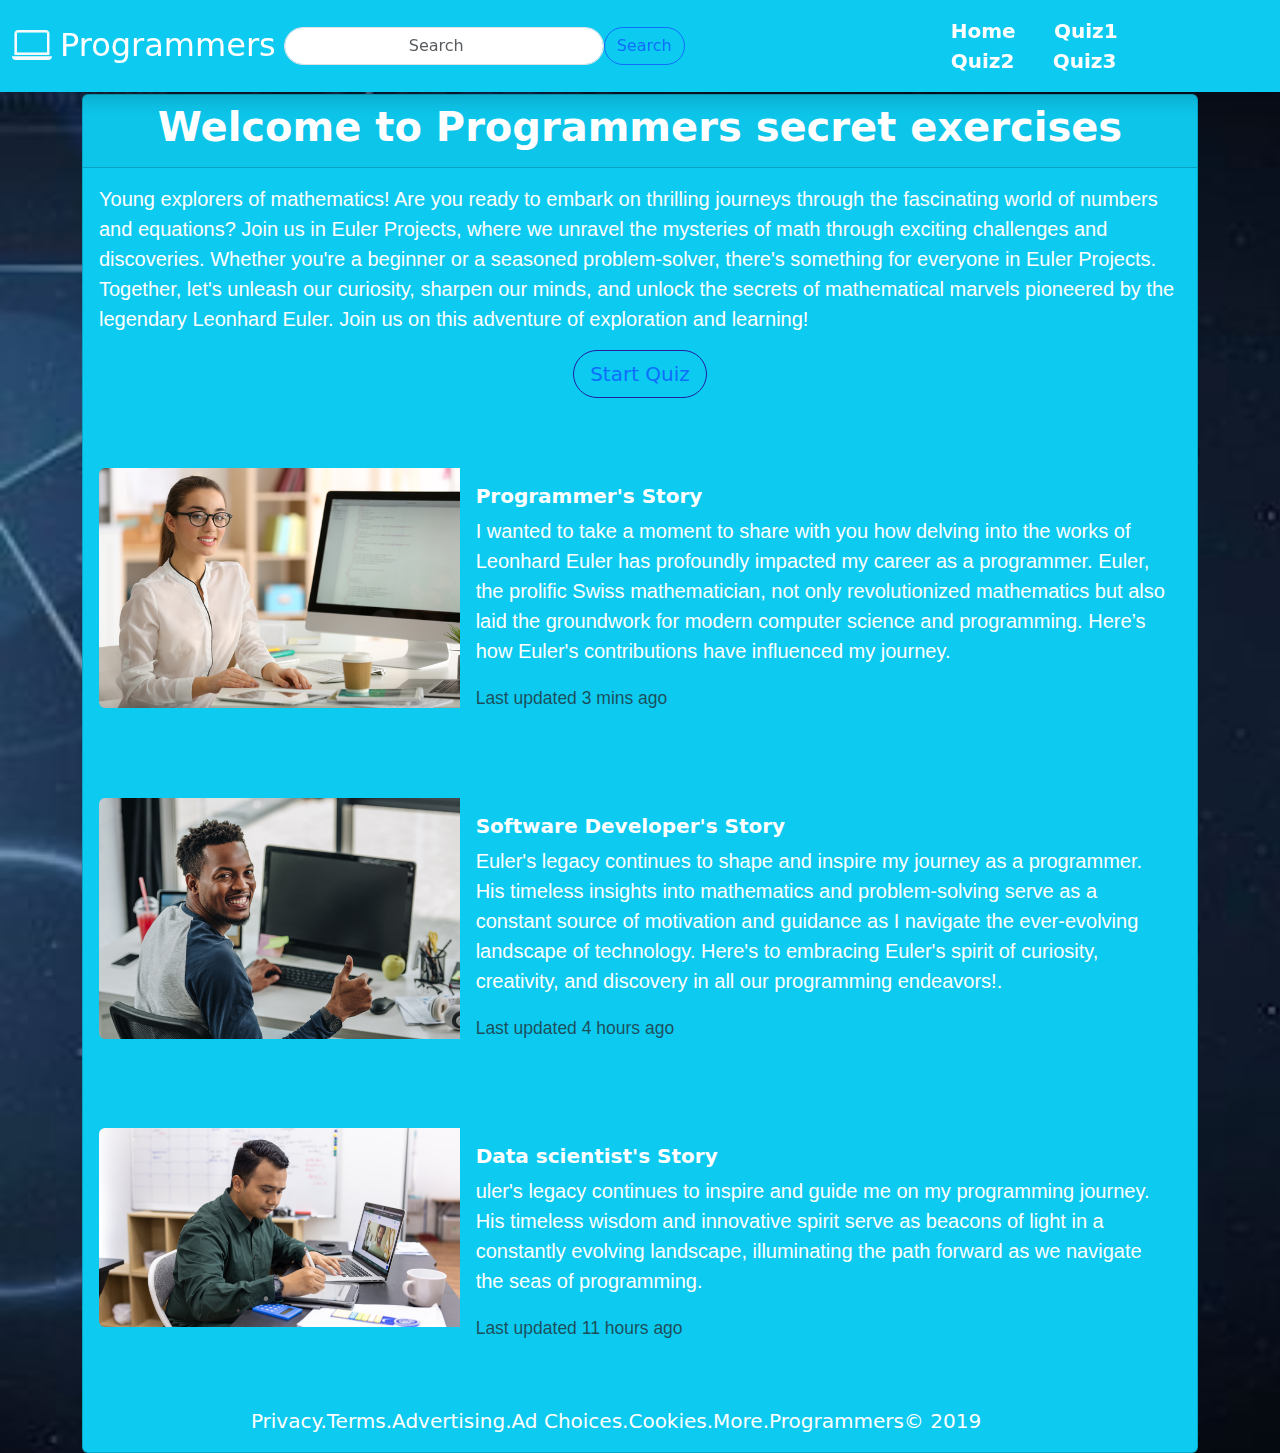
<file: index.html>
<!DOCTYPE html>
<html lang                                  = "en">
<head>
<meta charset                               = "UTF-8"/>
<meta name                                  = "viewport" content="width=device-width, initial-scale=1.0"/>
 <link href                                 = "https://cdn.jsdelivr.net/npm/bootstrap@5.3.3/dist/css/bootstrap.min.css" rel="stylesheet" integrity="sha384-QWTKZyjpPEjISv5WaRU9OFeRpok6YctnYmDr5pNlyT2bRjXh0JMhjY6hW+ALEwIH" crossorigin="anonymous">
  <link href                                = "https://cdn.jsdelivr.net/npm/bootstrap-icons/font/bootstrap-icons.css" rel="stylesheet">
  <link rel                                 = "stylesheet" href="./assets/css/index.css"/>;
<title>The Sum</title>
</head>
<body>
<nav class                                  = "navbar navbar-expand-lg navbar-light bg-info shadow fixed-top ">
  <div class                                = "container-fluid">
        <a href                             = "#"></a><i class="bi bi-laptop text-light border-0 rounded-pill fs-1"></i></a>
      <button class                         = "navbar-toggler" type="button" data-bs-toggle="collapse" data-bs-target="#navbarText" aria-controls="navbarText" aria-expanded="false" aria-label="Toggle navigation">
        <span class                         = "navbar-toggler-icon"></span>
      </button>

      <div class                            = "collapse navbar-collapse" id="navbarText">
        <ul class                           = "navbar-nav me-auto mb-2 mb-lg-0">
          <li class                         = "nav-item">
            <a class                        = "nav-link active mx-10 fs-2 text-white" aria-current="page" href="http://127.0.0.1:5500/index.html">Programmers</a>
          </li>
        </ul>
        <nav class                          = "navbar forSearch">
          <form class                       = "form-inline d-flex ">
            <input class                    = "form-control mr-sm-2 rounded-pill" type="search" placeholder="Search" aria-label="Search"/>
            <button class                   = "btn btn-outline-primary my-2 my-sm-0 rounded-pill searchbutt" type="submit">Search</button>
          </form>
        </nav>
        <span class                         = "navbar-text text-white ">
                 <a class                   = "navbar-brand text-white ms-3" href="#"><strong>Home</strong></a>
                 <a href                    = "http://127.0.0.1:5500/problem1.html" class="navbar-brand text-white ms-3"><strong>Quiz1</strong></a>
                 <a href                    = "http://127.0.0.1:5500/problem2.html" class="navbar-brand text-white ms-3"><strong>Quiz2</strong></a>
                 <a href                    = "http://127.0.0.1:5500/problem3.html" class="navbar-brand text-white ms-3"><strong>Quiz3</strong></a>
        </span>
    </div>
    
</nav>

  <div class                                = "container">
            <div class                      = "row justify-content-center">
              <div class                    = "col-12">
                <div class                  = "card text-white bg-info card-text " >
                  <div class                = "card-header d-flex justify-content-center"> <h1 class="card-title"><b>Welcome to Programmers secret exercises</b></h1></div>
                   <div class               = "card-body">
                    <div class              = "card-text d-block">
                          <div class        = "cen">
                            <p class        = "">Young explorers of mathematics! Are you ready to embark on thrilling journeys through the fascinating world of numbers and equations? Join us in Euler Projects, where we unravel the mysteries of math through exciting challenges and discoveries. Whether you're a beginner or a seasoned problem-solver, there's something for everyone in Euler Projects. Together, let's unleash our curiosity, sharpen our minds, and unlock the secrets of mathematical marvels pioneered by the legendary Leonhard Euler. Join us on this adventure of exploration and learning!</p>
                            <a href         = "http://127.0.0.1:5500/problem1.html"><button  id="sub" class="btn btn-outline-primary btn-lg my-2 my-sm-0 rounded-pill d-block mx-auto text-decoration-none" >Start Quiz</button></a>
                            <div id         = "displayer">
                          </div> 
                    <div id                 = "displayer">
                   </div> 
                         <div class         = "card-info mb-5 ">
                            <div class      = "row g-0">
                              <div class    = "col-md-4">
                                <img src    = "../assets/images/pro.jpg" class="img-fluid rounded-start " alt=".Happy programmer">
                              </div>
                              <div class    = "col-md-8">
                                <div class  = "card-body">
                                  <h5 class = "card-title"><b>Programmer's Story</b></h5>
                                  <p class  = "card-text">I wanted to take a moment to share with you how delving into the works of Leonhard Euler has profoundly impacted my career as a programmer. Euler, the prolific Swiss mathematician, not only revolutionized mathematics but also laid the groundwork for modern computer science and programming. Here’s how Euler's contributions have influenced my journey.</p>
                                  <p class  = "card-text"><small class="text-body-secondary">Last updated 3 mins ago</small></p>
                                </div>
                              </div>
                            </div>
                          </div>

                           <div class       = "card-info mb-5 ">
                            <div class      = "row g-0">
                              <div class    = "col-md-4">
                                <img src    = "../assets/images/pro2.jpg" class="img-fluid rounded-start " alt=".Happy programmer">
                              </div>
                              <div class    = "col-md-8">
                                <div class  = "card-body">
                                  <h5 class = "card-title"><b>Software Developer's Story</b></h5>
                                  <p class  = "card-text">Euler's legacy continues to shape and inspire my journey as a programmer. His timeless insights into mathematics and problem-solving serve as a constant source of motivation and guidance as I navigate the ever-evolving landscape of technology.

Here's to embracing Euler's spirit of curiosity, creativity, and discovery in all our programming endeavors!.</p>
                                  <p class  = "card-text"><small class="text-body-secondary">Last updated 4 hours ago</small></p>
                                </div>
                              </div>
                            </div>
                          </div>

                          <div class        = "card-info mb-5 ">
                            <div class      = "row g-0">
                              <div class    = "col-md-4">
                                <img src    = "../assets/images/pro3.png" class="img-fluid rounded-start " alt=".Happy programmer">
                              </div>
                              <div class    = "col-md-8">
                                <div class  = "card-body">
                                  <h5 class = "card-title"><b>Data scientist's Story</b></h5>
                                  <p class  = "card-text">uler's legacy continues to inspire and guide me on my programming journey. His timeless wisdom and innovative spirit serve as beacons of light in a constantly evolving landscape, illuminating the path forward as we navigate the seas of programming.</p>
                                  <p class  = "card-text"><small class="text-body-secondary">Last updated 11 hours ago</small></p>
                                   
                                </div>
                              </div>
                            </div>
                          </div>
                              <footer class                        = "">
                                <span class                 = "fs-10 mt-3 text-white "> Privacy.Terms.Advertising.Ad Choices.Cookies.More.Programmers&copy 2019 </span>
                              </footer> 
                  </div>
                </div>
              </div>
            </div>
  </div>

<script>
  $(document).ready(function(){
    $("h1").addClass("animated bounce");
  })

</script>
<script src                                 = "https://code.jquery.com/jquery-3.5.1.slim.min.js"></script>
<script src                                 = "https://cdn.jsdelivr.net/npm/bootstrap@5.3.3/dist/js/bootstrap.bundle.min.js"></script>
</body>
</html>
</file>
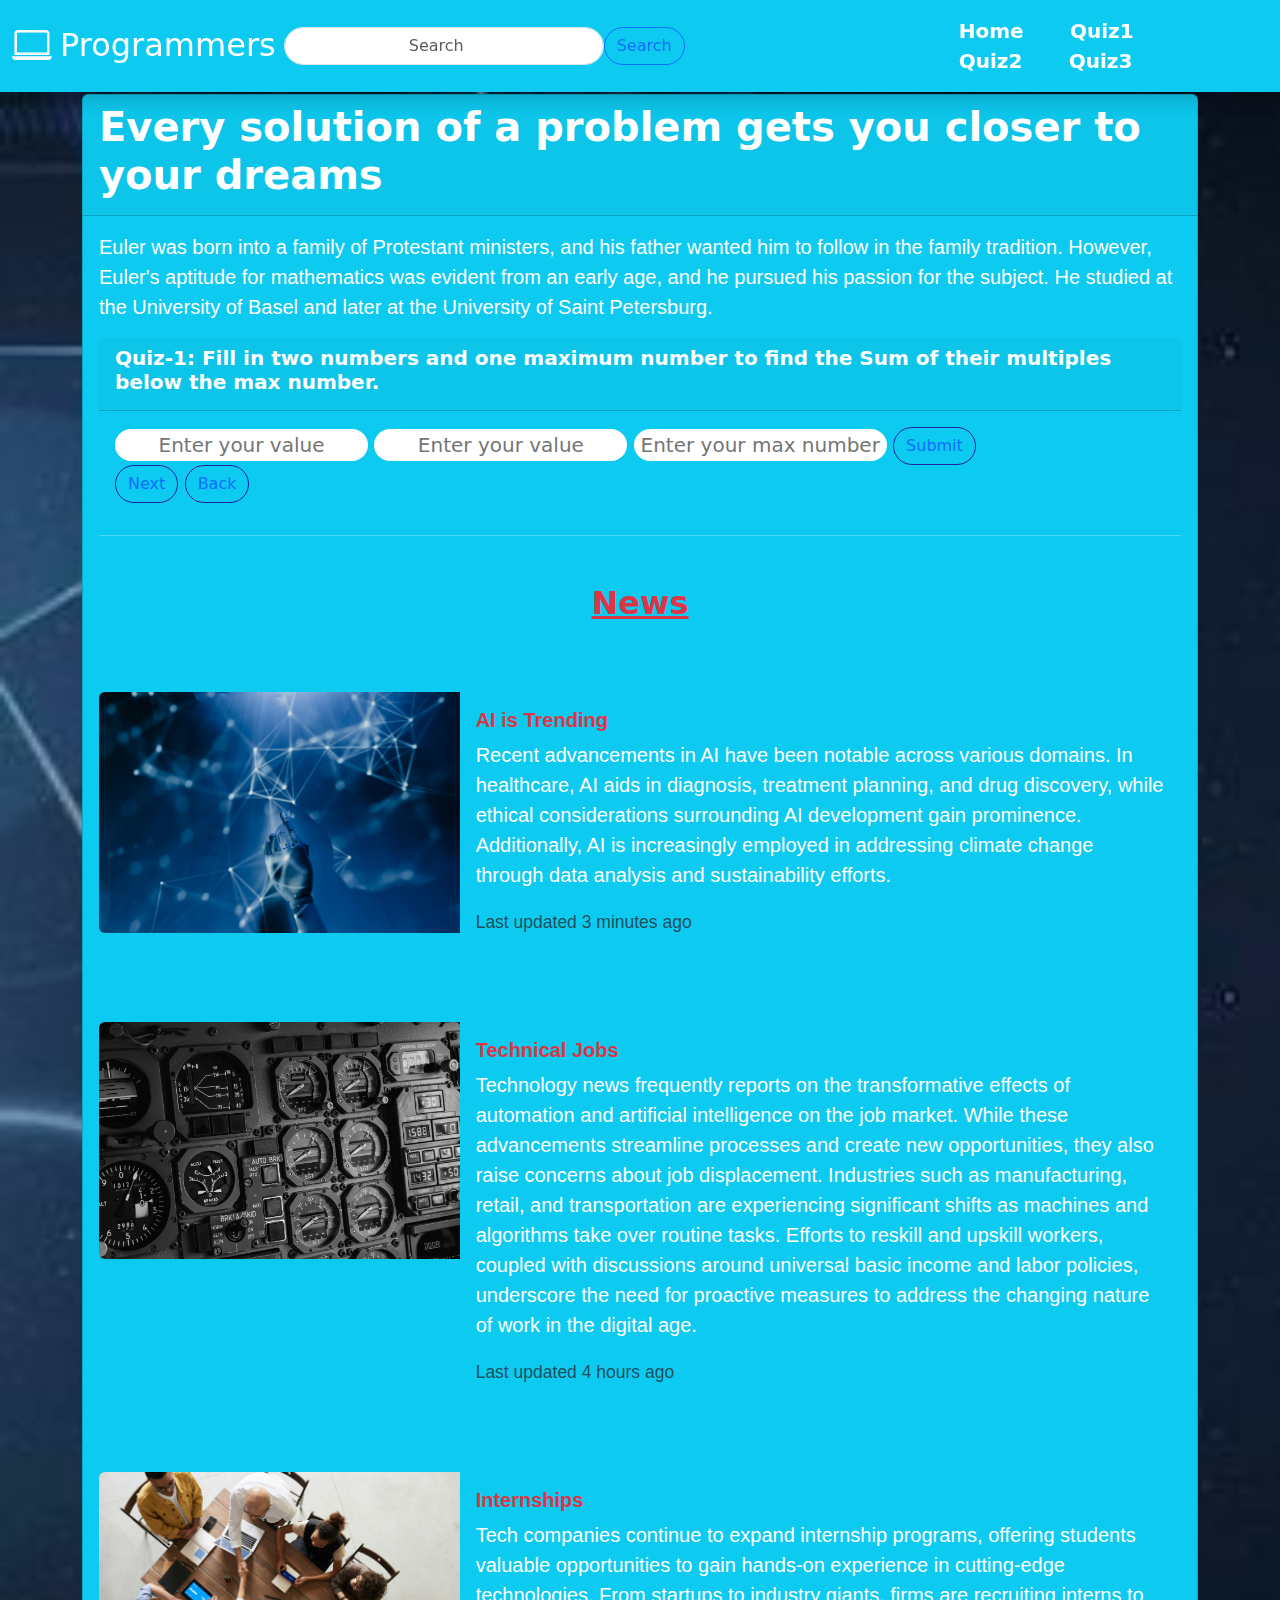
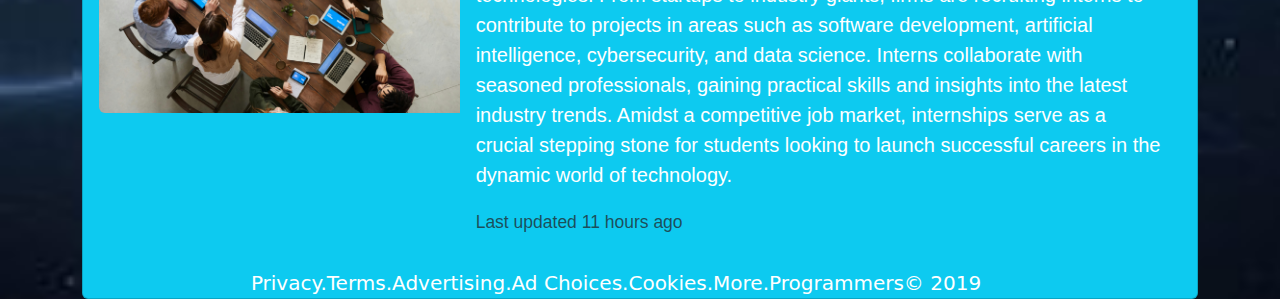
<file: problem1.html>
<!DOCTYPE html>
<html lang                                            = "en">
<head>
<meta charset                                         = "UTF-8"/>
<meta name                                            = "viewport" content="width=device-width, initial-scale=1.0"/>
<link href                                            = "https://cdn.jsdelivr.net/npm/bootstrap@5.3.3/dist/css/bootstrap.min.css" rel="stylesheet" integrity="sha384-QWTKZyjpPEjISv5WaRU9OFeRpok6YctnYmDr5pNlyT2bRjXh0JMhjY6hW+ALEwIH" crossorigin="anonymous">
<link href                                            = "https://cdn.jsdelivr.net/npm/bootstrap-icons/font/bootstrap-icons.css" rel="stylesheet">
<link rel                                             = "stylesheet" href="./assets/css/problem1.css"/>;
<title>The Sum</title>
</head>
<body>
  <nav class                                          = "navbar navbar-expand-lg navbar-light bg-info shadow fixed-top ">
    <div class                                        = "container-fluid">
        <a href                                       = "http://127.0.0.1:5500/index.html"></a><i class="bi bi-laptop text-light border-0 rounded-pill fs-1"></i></a>
      <button class                                   = "navbar-toggler" type="button" data-bs-toggle="collapse" data-bs-target="#navbarText" aria-controls="navbarText" aria-expanded="false" aria-label="Toggle navigation">
        <span class                                   = "navbar-toggler-icon"></span>
      </button>

      <div class                                      = "collapse navbar-collapse" id="navbarText">
        <ul class                                     = "navbar-nav me-auto mb-2 mb-lg-0">
          <li class                                   = "nav-item">
            <a class                                  = "nav-link active mx-10 fs-2 text-white" aria-current="page" href="http://127.0.0.1:5500/index.html">Programmers</a>
          </li>
        </ul>
        <nav class                                    = "navbar forSearch">
          <form class                                 = "form-inline d-flex ">
            <input class                              = "form-control mr-sm-2 rounded-pill" type="search" placeholder="Search" aria-label="Search">
            <button class                             = "btn btn-outline-primary my-2 my-sm-0 rounded-pill searchbutt" type="submit">Search</button>
          </form>
        </nav>
        <span class                                   = "navbar-text text-white ">
                 <a class                             = "navbar-brand text-white ms-4" href="http://127.0.0.1:5500/index.html"><strong>Home</strong></a>
                 <a href                              = "http://127.0.0.1:5500/problem1.html" class="navbar-brand text-white ms-4"><strong>Quiz1</strong></a>
                 <a href                              = "http://127.0.0.1:5500/problem2.html" class="navbar-brand text-white ms-4"><strong>Quiz2</strong></a>
                 <a href                              = "http://127.0.0.1:5500/problem3.html" class="navbar-brand text-white ms-4"><strong>Quiz3</strong></a>
        </span>
      </div>
    </div>
 </nav>
    <div class                                        = "container">
            <div class                                = "row justify-content-center">
              <div class                              = "col-12">
                <div class                            = "card text-white bg-info card-text " >
                  <div class                          = "card-header d-flex justify-content-center"> <h1 class="card-title"><b>Every solution of a problem gets you closer to your dreams</b></h1></div>
                   <div class                         = "card-body">
                    <div class                        = "card-text d-block">
                          <div class                  = "cen">
                            <p class                  = ""> Euler was born into a family of Protestant ministers, and his father wanted him to follow in the family tradition. However, Euler's aptitude for mathematics was evident from an early age, and he pursued his passion for the subject. He studied at the University of Basel and later at the University of Saint Petersburg.</p>
                            <div class                = "card-header d-flex justify-content-center"> <h5 class="card-title"><b>Quiz-1:   Fill in two numbers and one maximum number to find the Sum of their multiples below the max number.</b></h5></div>
                                  <div class          = "card-body">
                                     <div class       = "card-text d-block bum">
                                        <label for    = "answer1"><input type="text" id="answer1" class="input1 rounded-pill" placeholder="Enter your value"/></label>
                                        <label for    = "answer2"><input type="text" id="answer2" class="input2 rounded-pill" placeholder="Enter your value"/></label>
                                        <label for    = "answer2"><input type="text" id="limit" class="input2 rounded-pill" placeholder="Enter your max number"/></label>
                                        <button  id   = "sub" class="btn btn-outline-primary my-2 my-sm-0 rounded-pill" >Submit</button>
                                        <div id       = "displayer">
                                        </div>   
                                        <a href       = "http://127.0.0.1:5500/problem2.html"><button  id="sub" class="btn btn-outline-primary my-2 my-sm-0 rounded-pill justify-content-center mt-5" >Next</button></a>
                                        <a href       = "http://127.0.0.1:5500/index.html"><button  id="sub" class="btn btn-outline-primary my-2 my-sm-0 rounded-pill justify-content-center mt-5" >Back</button></a>
                                      </div>
                                  </div>
                                </div>
                            <div id                   = "displayer">
                            </div> 
                            <hr>
                            <h2 class                 = "text-danger mt-5"><b>News</b></h2>
                         <div class                   = "card-info mb-5 ">
                            <div class                = "row g-0">
                              <div class              = "col-md-4">
                                <a href               = "https://abcnews.go.com/US/wireStory/deepfake-principals-voice-latest-case-ai-harm-109751986"><h3 class="card-title text-danger"><img src="../assets/images/Al.jpg" class="img-fluid rounded-start " alt=".Happy programmer"></a>
                              </div>
                              <div class              = "col-md-8">
                                <div class            = "card-body">
                                  <a href             = "https://abcnews.go.com/US/wireStory/deepfake-principals-voice-latest-case-ai-harm-109751986"><h3 class="card-title text-danger"><b>AI is Trending</b></h3></a>
                                  <p class            = "card-text">Recent advancements in AI have been notable across various domains. In healthcare, AI aids in diagnosis, treatment planning, and drug discovery, while ethical considerations surrounding AI development gain prominence. Additionally, AI is increasingly employed in addressing climate change through data analysis and sustainability efforts.</p>
                                  <p class            = "card-text"><small class="text-body-secondary">Last updated 3 minutes ago</small></p>
                                </div>
                              </div>
                            </div>
                          </div>

                           <div class                 = "card-info ">
                            <div class                = "row g-0">
                              <div class              = "col-md-4">
                                <a href               = "https://www.techjobsnetwork.co.za/index.html"><img src="../assets/images/tech.jpg" class="img-fluid rounded-start " alt=".Happy programmer"></a>
                              </div>
                              <div class              = "col-md-8">
                                <div class            = "card-body">
                                  <a href             = "https://www.techjobsnetwork.co.za/index.html"><h3 class="card-title text-danger"><b>Technical Jobs</b></h3></a>
                                  <p class            = "card-text">Technology news frequently reports on the transformative effects of automation and artificial intelligence on the job market. While these advancements streamline processes and create new opportunities, they also raise concerns about job displacement. Industries such as manufacturing, retail, and transportation are experiencing significant shifts as machines and algorithms take over routine tasks. Efforts to reskill and upskill workers, coupled with discussions around universal basic income and labor policies, underscore the need for proactive measures to address the changing nature of work in the digital age.</p>
                                  <p class            = "card-text"><small class="text-body-secondary">Last updated 4 hours ago</small></p>
                                </div>
                              </div>
                            </div>
                          </div>

                          <div class                  = "card-info ">
                            <div class                = "row g-0">
                              <div class              = "col-md-4">
                                <img src              = "../assets/images/inter.jpg" class="img-fluid rounded-start " alt=".Happy programmer">
                              </div>
                              <div class              = "col-md-8">
                                <div class            = "card-body">
                                  <a href             = "https://www.studentroom.co.za/category/internships/"><h3 class="card-title text-danger"><b>Internships</b></h3></a>
                                  <p class            = "card-text">Tech companies continue to expand internship programs, offering students valuable opportunities to gain hands-on experience in cutting-edge technologies. From startups to industry giants, firms are recruiting interns to contribute to projects in areas such as software development, artificial intelligence, cybersecurity, and data science. Interns collaborate with seasoned professionals, gaining practical skills and insights into the latest industry trends. Amidst a competitive job market, internships serve as a crucial stepping stone for students looking to launch successful careers in the dynamic world of technology.</p>
                                  <p class            = "card-text"><small class="text-body-secondary">Last updated 11 hours ago</small></p>
                                   
                                </div>
                              </div>
                            </div>
                          </div>
                  </div>
                </div>
                    <footer class                        = "">
                          <span class                 = "fs-10 mt-3 text-white "> Privacy.Terms.Advertising.Ad Choices.Cookies.More.Programmers&copy 2019 </span>
                    </footer> 
              </div>
            </div>
        </div>   
      </div>
    </div>
            
           


<script>
 
 function display()
  {
    let value1                                        = parseInt(document.getElementById("answer1").value);
    let value2                                        = parseInt( document.getElementById("answer2").value);
    let limitNum                                      = parseInt( document.getElementById("limit").value);
    let area                                          = document.getElementById("displayer");

      let sum1                                        = 0;
      let sum2                                        = 0;
       
      //summing the first multiples below 1000
        for(let x = 0 ; x < limitNum; x = x + value1)
        {
          if(x % value1 === 0)
          {
            sum1                                      += x;
          }
             
        } 
           //summing the second multiples below 1000
        for(let x = 0 ; x < limitNum; x = x + value2)
        {
          if(x % value2 === 0)
          {
            sum2                                      += x;
          }
             
        } 
         //Redundant multiples  
        
        //summing the total
        let total                                     = sum1 + sum2;
        area.textContent                              = "Total is "+ total ;
        
  }      
  let butt                                            = document.getElementById('sub');
  butt.addEventListener("click",display);

</script>
</body>
</html>
</file>
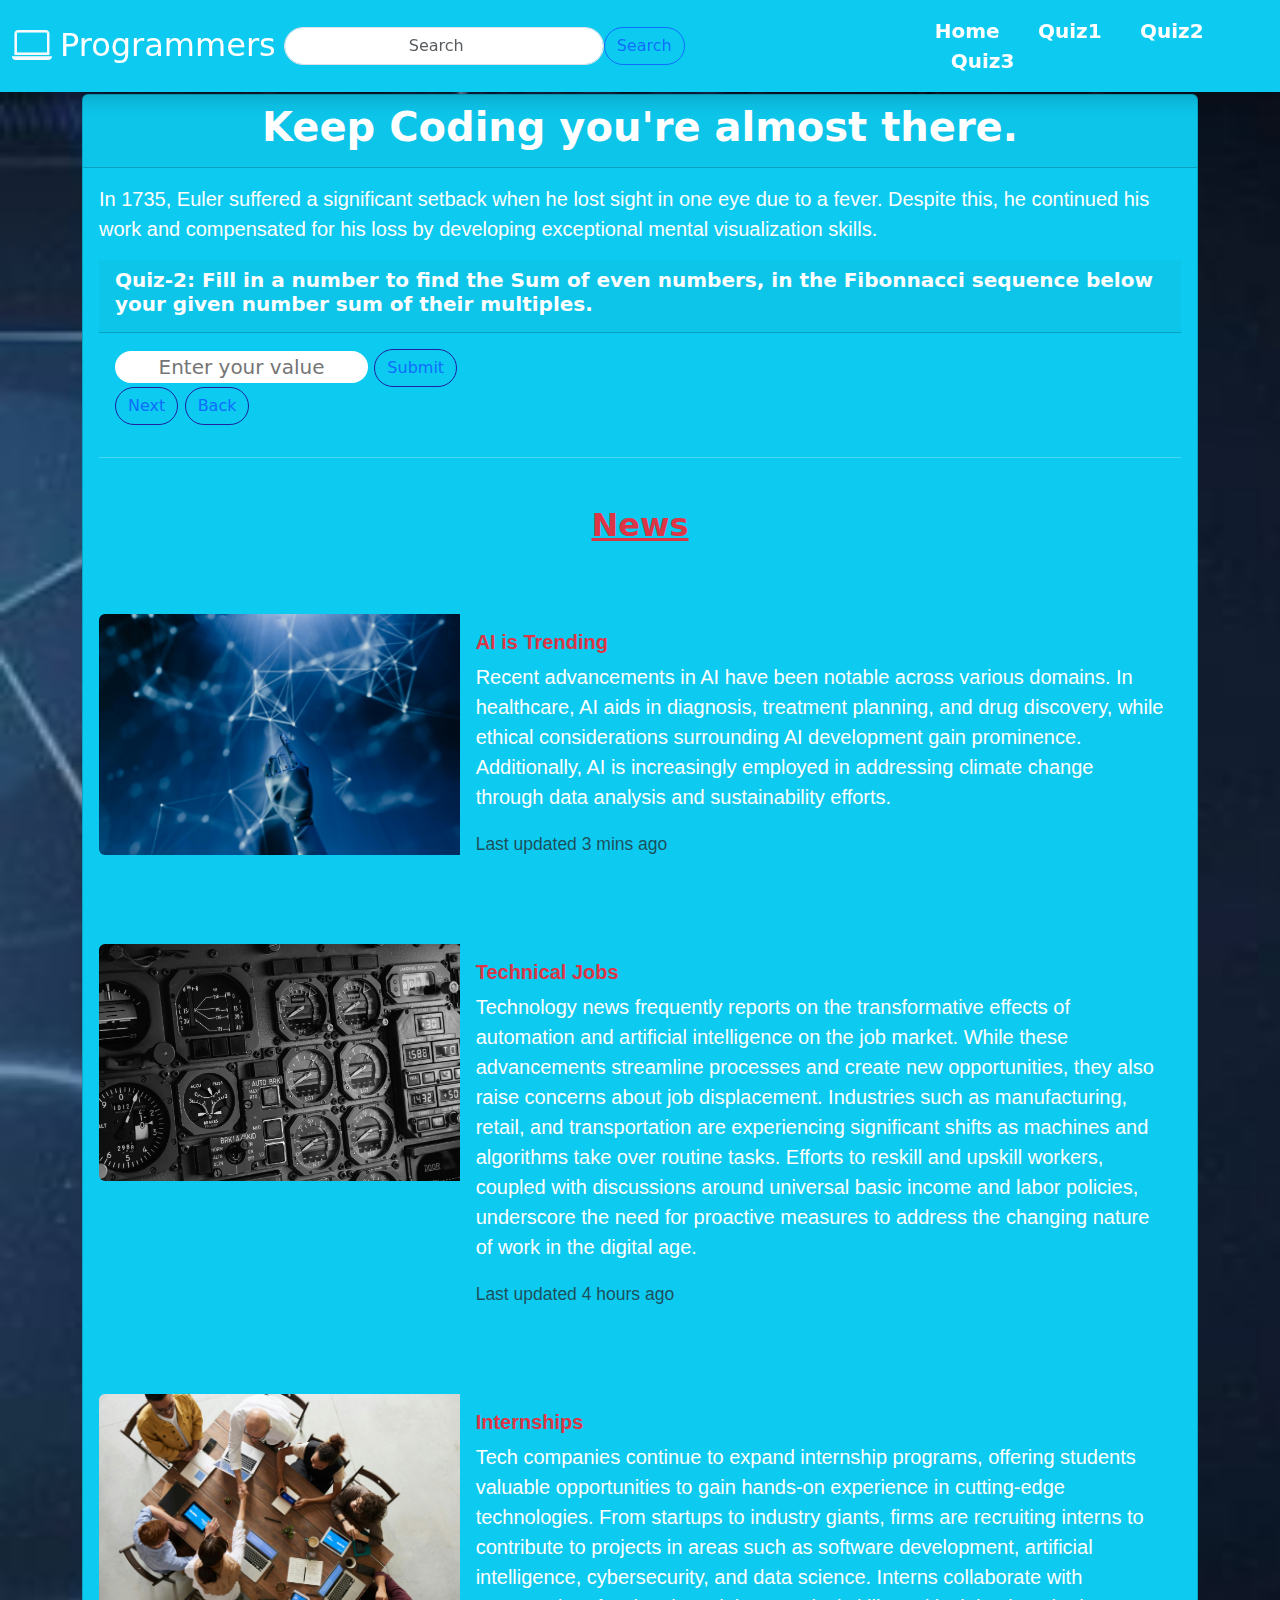
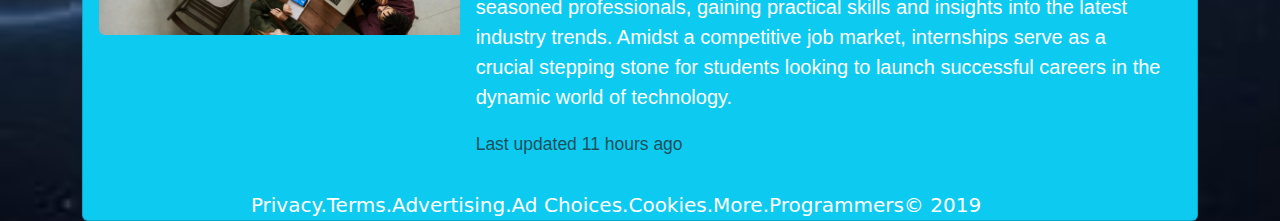
<file: problem2.html>
<!DOCTYPE html>
<html lang                                                    = "en">
<head>
<meta charset                                                 = "UTF-8"/>
<meta name                                                    = "viewport" content="width=device-width, initial-scale=1.0"/>
<link href                                                    = "https://cdn.jsdelivr.net/npm/bootstrap@5.3.3/dist/css/bootstrap.min.css" rel="stylesheet" integrity="sha384-QWTKZyjpPEjISv5WaRU9OFeRpok6YctnYmDr5pNlyT2bRjXh0JMhjY6hW+ALEwIH" crossorigin="anonymous">
<link href                                                    = "https://cdn.jsdelivr.net/npm/bootstrap-icons/font/bootstrap-icons.css" rel="stylesheet">
<link rel                                                     = "stylesheet" href="./assets/css/problem2.css"/>;
<title>The Sum</title>
</head>
<body>
  <nav class                                                  = "navbar navbar-expand-lg navbar-light bg-info shadow fixed-top ">
    <div class                                                = "container-fluid">
        <a href                                               = "http://127.0.0.1:5500/index.html"></a><i class="bi bi-laptop text-light border-0 rounded-pill fs-1"></i></a>
      <button class                                           = "navbar-toggler" type="button" data-bs-toggle="collapse" data-bs-target="#navbarText" aria-controls="navbarText" aria-expanded="false" aria-label="Toggle navigation">
        <span class                                           = "navbar-toggler-icon"></span>
      </button>

      <div class                                              = "collapse navbar-collapse" id="navbarText">
        <ul class                                             = "navbar-nav me-auto mb-2 mb-lg-0">
          <li class                                           = "nav-item">
            <a class                                          = "nav-link active mx-10 fs-2 text-white" aria-current="page" href="http://127.0.0.1:5500/index.html">Programmers</a>
          </li>
        </ul>
        <nav class                                            = "navbar forSearch">
          <form class                                         = "form-inline d-flex ">
            <input class                                      = "form-control mr-sm-2 rounded-pill" type="search" placeholder="Search" aria-label="Search"/>
            <button class                                     = "btn btn-outline-primary my-2 my-sm-0 rounded-pill searchbutt" type="submit">Search</button>
          </form>
        </nav>
        <span class                                           = "navbar-text text-white ">
                 <a class                                     = "navbar-brand text-white ms-3g" href="http://127.0.0.1:5500/index.html"><strong>Home</strong></a>
                 <a href                                      = "http://127.0.0.1:5500/problem1.html" class="navbar-brand text-white ms-3"><strong>Quiz1</strong></a>
                 <a href                                      = "http://127.0.0.1:5500/problem2.html" class="navbar-brand text-white ms-3"><strong>Quiz2</strong></a>
                 <a href                                      = "http://127.0.0.1:5500/problem3.html" class="navbar-brand text-white ms-3"><strong>Quiz3</strong></a>
        </span>
      </div>
    </div>
</nav>  
<div class                                                    = "container">
            <div class                                        = "row justify-content-center">
              <div class                                      = "col-12">
                <div class                                    = "card text-white bg-info card-text " >
                  <div class                                  = "card-header d-flex justify-content-center"> <h1 class="card-title"><b>Keep Coding you're almost there.</b></h1></div>
                   <div class                                 = "card-body">
                    <div class                                = "card-text d-block">
                          <div class                          = "cen">
                            <p class                          = "">In 1735, Euler suffered a significant setback when he lost sight in one eye due to a fever. Despite this, he continued his work and compensated for his loss by developing exceptional mental visualization skills.</p>
                            <div class                        = "card-header d-flex justify-content-center"> <h5 class="card-title"><b>Quiz-2:   Fill in a number to find the Sum of even numbers, in the Fibonnacci sequence below your given number sum of their multiples.</b></h5></div>
                                  <div class                  = "card-body">
                                    <div class                = "card-text d-block">
                                            <div class        = "cen">
                                                <label for    = "answer1"><input type="text" id="answer1" class="input1 rounded-pill" placeholder="Enter your value"/></label>
                                                <button  id   = "sub" class="btn btn-outline-primary my-2 my-sm-0 rounded-pill" >Submit</button>
                                                <div id       = "displayer">
                                                </div> 
                                            </div> 
                                        <a href               = "http://127.0.0.1:5500/problem3.html"><button  id="sub" class="btn btn-outline-primary my-2 my-sm-0 rounded-pill justify-content-center mt-5" >Next</button></a>
                                        <a href               = "http://127.0.0.1:5500/problem1.html"><button  id="sub" class="btn btn-outline-primary my-2 my-sm-0 rounded-pill justify-content-center mt-5" >Back</button></a>
                                      </div>
                                  </div>
                                </div>
                            <hr>
                            <h2 class                         = "text-danger mt-5"><b>News</b></h2>
                         <div class                           = "card-info  ">
                            <div class                        = "row g-0">
                              <div class                      = "col-md-4">
                                <a href                       = "https://abcnews.go.com/US/wireStory/deepfake-principals-voice-latest-case-ai-harm-109751986"><h3 class="card-title text-danger"><img src="../assets/images/Al.jpg" class="img-fluid rounded-start " alt=".Happy programmer"></a>
                              </div>
                              <div class                      = "col-md-8">
                                <div class                    = "card-body">
                                  <a href                     = "https://abcnews.go.com/US/wireStory/deepfake-principals-voice-latest-case-ai-harm-109751986"><h3 class="card-title text-danger"><b>AI is Trending</b></h3></a>
                                  <p class                    = "card-text">Recent advancements in AI have been notable across various domains. In healthcare, AI aids in diagnosis, treatment planning, and drug discovery, while ethical considerations surrounding AI development gain prominence. Additionally, AI is increasingly employed in addressing climate change through data analysis and sustainability efforts.</p>
                                  <p class                    = "card-text"><small class="text-body-secondary">Last updated 3 mins ago</small></p>
                                </div>
                              </div>
                            </div>
                          </div>

                           <div class                         = "card-info  ">
                            <div class                        = "row g-0">
                              <div class                      = "col-md-4">
                                <a href                       = "https://www.techjobsnetwork.co.za/index.html"><img src="../assets/images/tech.jpg" class="img-fluid rounded-start " alt=".Happy programmer"></a>
                              </div>
                              <div class                      = "col-md-8">
                                <div class                    = "card-body">
                                  <a href                     = "https://www.techjobsnetwork.co.za/index.html"><h3 class="card-title text-danger"><b>Technical Jobs</b></h3></a>
                                  <p class                    = "card-text">Technology news frequently reports on the transformative effects of automation and artificial intelligence on the job market. While these advancements streamline processes and create new opportunities, they also raise concerns about job displacement. Industries such as manufacturing, retail, and transportation are experiencing significant shifts as machines and algorithms take over routine tasks. Efforts to reskill and upskill workers, coupled with discussions around universal basic income and labor policies, underscore the need for proactive measures to address the changing nature of work in the digital age.</p>
                                  <p class                    = "card-text"><small class="text-body-secondary">Last updated 4 hours ago</small></p>
                                </div>
                              </div>
                            </div>
                          </div>

                          <div class                          = "card-info  ">
                            <div class                        = "row g-0">
                              <div class                      = "col-md-4">
                                <img src                      = "../assets/images/inter.jpg" class="img-fluid rounded-start " alt=".Happy programmer">
                              </div>
                              <div class                      = "col-md-8">
                                <div class                    = "card-body">
                                  <a href                     = "https://www.studentroom.co.za/category/internships/"><h3 class="card-title text-danger"><b>Internships</b></h3></a>
                                  <p class                    = "card-text">Tech companies continue to expand internship programs, offering students valuable opportunities to gain hands-on experience in cutting-edge technologies. From startups to industry giants, firms are recruiting interns to contribute to projects in areas such as software development, artificial intelligence, cybersecurity, and data science. Interns collaborate with seasoned professionals, gaining practical skills and insights into the latest industry trends. Amidst a competitive job market, internships serve as a crucial stepping stone for students looking to launch successful careers in the dynamic world of technology.</p>
                                  <p class                    = "card-text"><small class="text-body-secondary">Last updated 11 hours ago</small></p>
                                   
                                </div>
                              </div>
                            </div>
                          </div>
                  </div>
                </div>
                      <footer class                        = "">
                          <span class                 = "fs-10 mt-3 text-white "> Privacy.Terms.Advertising.Ad Choices.Cookies.More.Programmers&copy 2019 </span>
                      </footer> 
              </div>
            </div>
            
    </div>
  </div>
</div>


<script>
 
 function display()
  {
    let sum                                                   = 0;
    let maxValue                                              = parseInt(document.getElementById("answer1").value);
    let area                                                  = document.getElementById("displayer");
    let fibonacci                                             = [1,2];
    let nextNumber;
       let indexNum                                           = 1;
    do{
        if (fibonacci[indexNum] % 2 === 0) {
            sum                                               += fibonacci[indexNum];
        }
       fibonacci.push(fibonacci[indexNum - 1] + fibonacci[indexNum]);
        indexNum++;
      }while(fibonacci[indexNum] <= maxValue)
        area.textContent                                      = "Sum of even numbers:  "+ sum ;
        
  }      
  let butt                                                    = document.getElementById('sub');
  butt.addEventListener("click",display);

</script>
</body>
</html>
</file>
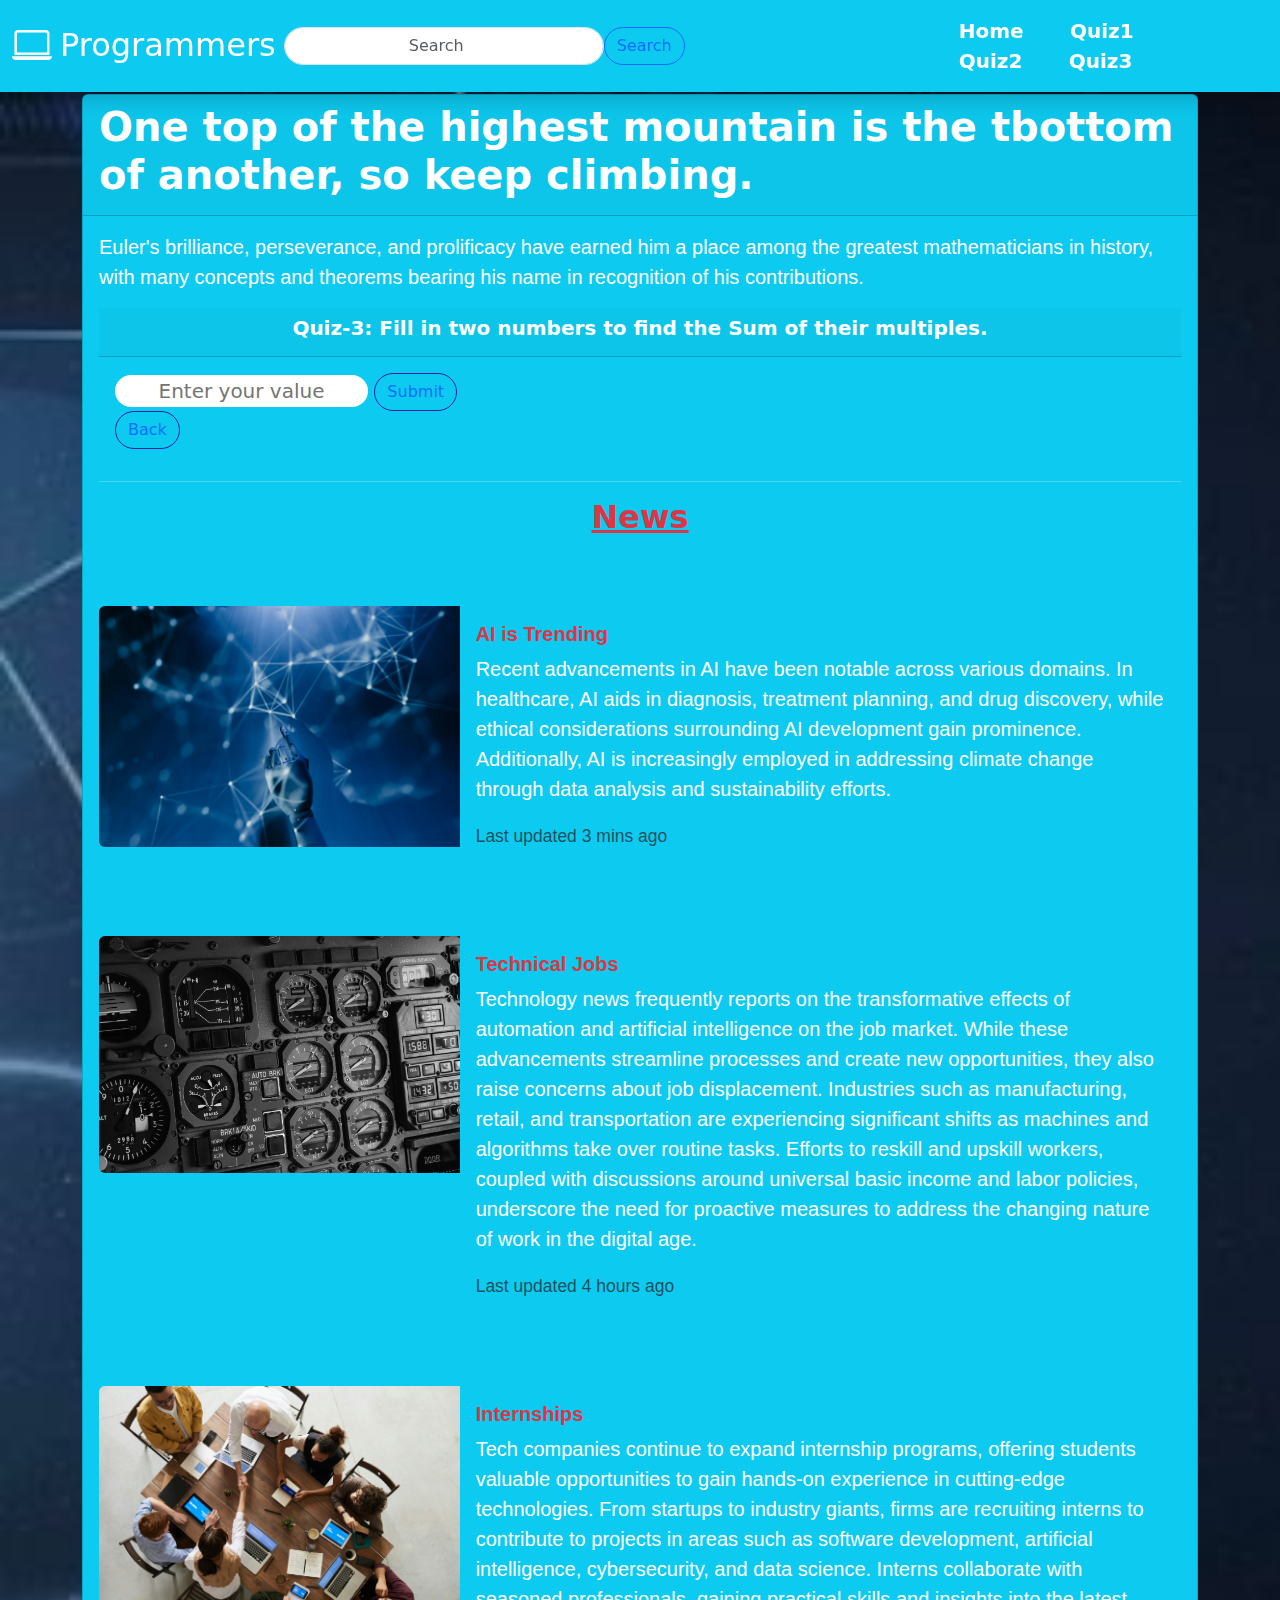
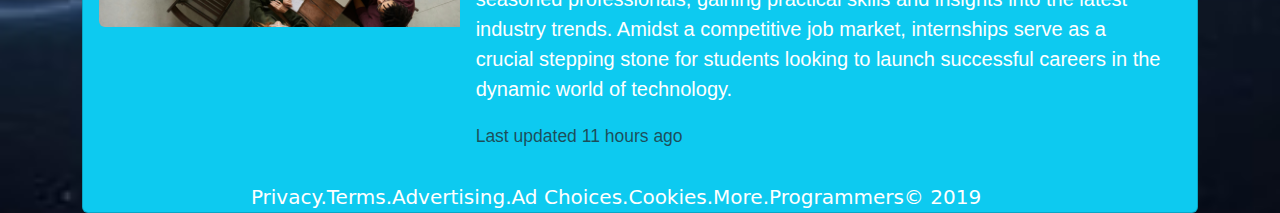
<file: problem3.html>
<!DOCTYPE html>
<html lang                                                    = "en">
<head>
<meta charset                                                 = "UTF-8"/>
<meta name                                                    = "viewport" content="width=device-width, initial-scale=1.0"/>
<link href                                                    = "https://cdn.jsdelivr.net/npm/bootstrap@5.3.3/dist/css/bootstrap.min.css" rel="stylesheet" integrity="sha384-QWTKZyjpPEjISv5WaRU9OFeRpok6YctnYmDr5pNlyT2bRjXh0JMhjY6hW+ALEwIH" crossorigin="anonymous">
<link href                                                    = "https://cdn.jsdelivr.net/npm/bootstrap-icons/font/bootstrap-icons.css" rel="stylesheet">
<link rel                                                     = "stylesheet" href="./assets/css/problem3.css"/>;
<title>The Sum</title>
</head>
<body>
  <nav class                                                  = "navbar navbar-expand-lg navbar-light bg-info shadow fixed-top ">
    <div class                                                = "container-fluid">
        <a href                                               = "http://127.0.0.1:5500/index.html"></a><i class="bi bi-laptop text-light border-0 rounded-pill fs-1"></i></a>
      <button class                                           = "navbar-toggler" type="button" data-bs-toggle="collapse" data-bs-target="#navbarText" aria-controls="navbarText" aria-expanded="false" aria-label="Toggle navigation">
        <span class                                           = "navbar-toggler-icon"></span>
      </button>

      <div class                                              = "collapse navbar-collapse" id="navbarText">
        <ul class                                             = "navbar-nav me-auto mb-2 mb-lg-0">
          <li class                                           = "nav-item">
            <a class                                          = "nav-link active mx-10 fs-2 text-white" aria-current="page" href="http://127.0.0.1:5500/index.html">Programmers</a>
          </li>
        </ul>
        <nav class                                            = "navbar forSearch">
          <form class                                         = "form-inline d-flex ">
            <input class                                      = "form-control mr-sm-2 rounded-pill" type="search" placeholder="Search" aria-label="Search">
            <button class                                     = "btn btn-outline-primary my-2 my-sm-0 rounded-pill searchbutt" type="submit">Search</button>
          </form>
        </nav>
        <span class                                           = "navbar-text text-white ">
                 <a class                                     = "navbar-brand text-white ms-4" href="http://127.0.0.1:5500/index.html"><strong>Home</strong></a>
                 <a href                                      = "http://127.0.0.1:5500/problem1.html" class="navbar-brand text-white ms-4"><strong>Quiz1</strong></a>
                 <a href                                      = "http://127.0.0.1:5500/problem2.html" class="navbar-brand text-white ms-4"><strong>Quiz2</strong></a>
                 <a href                                      = "http://127.0.0.1:5500/problem3.html" class="navbar-brand text-white ms-4"><strong>Quiz3</strong></a>
        </span>
      </div>
    </div>
</nav>  

<div class                                                    = "container">
            <div class                                        = "row justify-content-center">
              <div class                                      = "col-12">
                <div class                                    = "card text-white bg-info card-text " >
                  <div class                                  = "card-header d-flex justify-content-center"> <h1 class="card-title"><b>One top of the highest mountain is the tbottom of another, so keep climbing.</b></h1></div>
                   <div class                                 = "card-body">
                    <div class                                = "card-text d-block">
                          <div class                          = "cen">
                            <p class                          = "">Euler's brilliance, perseverance, and prolificacy have earned him a place among the greatest mathematicians in history, with many concepts and theorems bearing his name in recognition of his contributions.</p>
                            <div class                        = "card-header d-flex justify-content-center"> <h5 class="card-title"><b>Quiz-3:   Fill in two numbers to find the Sum of their multiples.</b></h5></div>
                                  <div class                  = "card-body">
                                    <div class                = "card-text d-block">
                                            <div class        = "cen">
                                                <label for    = "answer1"><input type="text" id="answer1" class="input1 rounded-pill" placeholder="Enter your value"/></label>
                                                <button  id   = "sub" class="btn btn-outline-primary my-2 my-sm-0 rounded-pill" >Submit</button>
                                                <div id       = "displayer">
                                                </div> 
                                            </div> 
                                    
                                        <a href               = "http://127.0.0.1:5500/problem2.html"><button  id="sub" class="btn btn-outline-primary my-2 my-sm-0 rounded-pill justify-content-center mt-5" >Back</button></a>
                                      </div>
                                  </div>
                                </div>
                            <hr>
                            <h2 class                         = "text-danger "><b>News</b></h2>
                         <div class                           = "card-info ">
                            <div class                        = "row g-0">
                              <div class                      = "col-md-4">
                                <a href                       = "https://abcnews.go.com/US/wireStory/deepfake-principals-voice-latest-case-ai-harm-109751986"><h3 class="card-title text-danger"><img src="../assets/images/Al.jpg" class="img-fluid rounded-start " alt=".Happy programmer"></a>
                              </div>
                              <div class                      = "col-md-8">
                                <div class                    = "card-body">
                                  <a href                     = "https://abcnews.go.com/US/wireStory/deepfake-principals-voice-latest-case-ai-harm-109751986"><h3 class="card-title text-danger"><b>AI is Trending</b></h3></a>
                                  <p class                    = "card-text">Recent advancements in AI have been notable across various domains. In healthcare, AI aids in diagnosis, treatment planning, and drug discovery, while ethical considerations surrounding AI development gain prominence. Additionally, AI is increasingly employed in addressing climate change through data analysis and sustainability efforts.</p>
                                  <p class                    = "card-text"><small class="text-body-secondary">Last updated 3 mins ago</small></p>
                                </div>
                              </div>
                            </div>
                          </div>

                           <div class                         = "card-info  ">
                            <div class                        = "row g-0">
                              <div class                      = "col-md-4">
                                <a href                       = "https://www.techjobsnetwork.co.za/index.html"><img src="../assets/images/tech.jpg" class="img-fluid rounded-start " alt=".Happy programmer"></a>
                              </div>
                              <div class                      = "col-md-8">
                                <div class                    = "card-body">
                                  <a href                     = "https://www.techjobsnetwork.co.za/index.html"><h3 class="card-title text-danger"><b>Technical Jobs</b></h3></a>
                                  <p class                    = "card-text">Technology news frequently reports on the transformative effects of automation and artificial intelligence on the job market. While these advancements streamline processes and create new opportunities, they also raise concerns about job displacement. Industries such as manufacturing, retail, and transportation are experiencing significant shifts as machines and algorithms take over routine tasks. Efforts to reskill and upskill workers, coupled with discussions around universal basic income and labor policies, underscore the need for proactive measures to address the changing nature of work in the digital age.</p>
                                  <p class                    = "card-text"><small class="text-body-secondary">Last updated 4 hours ago</small></p>
                                </div>
                              </div>
                            </div>
                          </div>

                          <div class                          = "card-info  ">
                            <div class                        = "row g-0">
                              <div class                      = "col-md-4">
                                <img src                      = "../assets/images/inter.jpg" class="img-fluid rounded-start " alt=".Happy programmer">
                              </div>
                              <div class                      = "col-md-8">
                                <div class                    = "card-body">
                                  <a href                     = "https://www.studentroom.co.za/category/internships/"><h3 class="card-title text-danger"><b>Internships</b></h3></a>
                                  <p class                    = "card-text">Tech companies continue to expand internship programs, offering students valuable opportunities to gain hands-on experience in cutting-edge technologies. From startups to industry giants, firms are recruiting interns to contribute to projects in areas such as software development, artificial intelligence, cybersecurity, and data science. Interns collaborate with seasoned professionals, gaining practical skills and insights into the latest industry trends. Amidst a competitive job market, internships serve as a crucial stepping stone for students looking to launch successful careers in the dynamic world of technology.</p>
                                  <p class                    = "card-text"><small class="text-body-secondary">Last updated 11 hours ago</small></p>
                                   
                                </div>
                              </div>
                            </div>
                          </div>
                  </div>
                </div>
                      <footer class                        = "">
                          <span class                 = "fs-10 mt-4 text-white "> Privacy.Terms.Advertising.Ad Choices.Cookies.More.Programmers&copy 2019 </span>
                      </footer> 
              </div>
            </div>
        </div>
      </div>
   </div>


<script>
 
 function display()
  {
    let maxInput                                              = parseInt(document.getElementById("answer1").value);
    let area                                                  = document.getElementById("displayer");
        if(isNaN(maxInput) || maxInput <= 1 )
        {
          area.textContent                                    = "Enter a greater number than one or a valid number ";
        }
          let firstPrime                                      = 2;
          let primeNumbers                                    = [];
          let iteratingNum                                    = 0;
          let answer;
    
      do
      {
          if(maxInput % firstPrime === 0)
          {
            primeNumbers[iteratingNum]                        = firstPrime;
            maxInput /= firstPrime;
            iteratingNum++;
          }else{
                firstPrime++;
          }
         
      }while(maxInput > 1);

        answer                                                = primeNumbers.pop();
        area.textContent                                      = " "+ answer;
  } 

    let butt                                                  = document.getElementById('sub');
    butt.addEventListener("click",display);
 
</script>


</body>
</html>
</file>
<file: assets/css/index.css>
:root{
    --need : rgb(49, 195, 195);
    --bluea:rgb(32, 32, 160);

}
body{  
    
   background-image: url("../images/ground.jpg");
   background-repeat: no-repeat;
   background-size: cover;
   background-clip: var(--need);
}
.forSearch{
    margin-right: 250px;
}
.form-control{
    width:20pc;      
}
.nav-item{
         margin-top: -3px;
}
strong:hover {
        outline: auto ;
}
span {
    margin-right:3pc;   
    font-size: 20px;
}
.calCard {
    margin-left: -7pc;
    margin-top:10pc;   
    font-size: 20px;
    width:55pc;
    align-items: center;
}
.input2,.input1{
        border: 0px;

}
#sub{
      border: solid 1px var(--bluea);
      align-items: center;
}
input{
     text-align:center;
}
.cen{
     justify-content: center;
     font-size: 20px ;
}
.row {
        margin-top: 70px;
}
button{
      align-content: center;
}
a{
    text-decoration: none;
}
p{
    font-family: Helvetica;
}
footer{
       text-align: center;
}
</file>
<file: assets/css/problem1.css>
:root{
    --need : rgb(49, 195, 195);
    --bluea:rgb(32, 32, 160);

}
body{  
    
   background-image: url("../images/ground.jpg");
   background-repeat: no-repeat;
   background-size: cover;
   background-clip: var(--need);
}
.forSearch{
    margin-right: 250px;
}
.form-control{
    width:20pc;      
}
.nav-item{
         margin-top: -3px;
}
strong:hover {
        outline: auto ;
}
span {
    margin-right:3pc;   
    font-size: 20px;
}
.calCard {
    margin-left: -7pc;
    margin-top:10pc;   
    font-size: 20px;
    width:55pc;
    align-items: center;
}
.input2,.input1{
        border: 0px;

}
#sub{
      border: solid 1px var(--bluea);
      align-items: center;
}
input{
     text-align:center;
}
.cen{
     justify-content: center;
     font-size: 20px ;
}
.row {
        margin-top: 70px;
}
button{
      align-content: center;
}
a{
    text-decoration: none;
}
p, h3{
    font-family: Helvetica;
    font-size: 20px ;
}
footer{
       text-align: center;
}
h2{   
     text-align: center;
     text-decoration: underline;
}
.bum{
            margin: auto;
}
</file>
<file: assets/css/problem2.css>
:root{
    --need : rgb(49, 195, 195);
    --bluea:rgb(32, 32, 160);

}
body{  
    
   background-image: url("../images/ground.jpg");
   background-repeat: no-repeat;
   background-size: cover;
   background-clip: var(--need);
}
.forSearch{
    margin-right: 250px;
}
.form-control{
    width:20pc;      
}
.nav-item{
         margin-top: -3px;
}
strong:hover {
        outline: auto ;
}
span {
    margin-right:3pc;   
    font-size: 20px;
}
.calCard {
    margin-left: -7pc;
    margin-top:10pc;   
    font-size: 20px;
    width:55pc;
    align-items: center;
}
.input2,.input1{
        border: 0px;

}
#sub{
      border: solid 1px var(--bluea);
      align-items: center;
}
input{
     text-align:center;
}
.cen{
     justify-content: center;
     font-size: 20px ;
}
.row {
        margin-top: 70px;
}
button{
      align-content: center;
}
a{
    text-decoration: none;
}
p, h3{
    font-family: Helvetica;
    font-size: 20px ;
}
footer{
       text-align: center;
}
h2{   
     text-align: center;
     text-decoration: underline;
}
</file>
<file: assets/css/problem3.css>
:root{
    --need : rgb(49, 195, 195);
    --bluea:rgb(32, 32, 160);

}
body{  
    
   background-image: url("../images/ground.jpg");
   background-repeat: no-repeat;
   background-size: cover;
   background-clip: var(--need);
}
.forSearch{
    margin-right: 250px;
}
.form-control{
    width:20pc;      
}
.nav-item{
         margin-top: -3px;
}
strong:hover {
        outline: auto ;
}
span {
    margin-right:3pc;   
    font-size: 20px;
}
.calCard {
    margin-left: -7pc;
    margin-top:10pc;   
    font-size: 20px;
    width:55pc;
    align-items: center;
}
.input2,.input1{
        border: 0px;

}
#sub{
      border: solid 1px var(--bluea);
      align-items: center;
}
input{
     text-align:center;
}
.cen{
     justify-content: center;
     font-size: 20px ;
}
.row {
        margin-top: 70px;
}
button{
      align-content: center;
}
a{
    text-decoration: none;
}
p, h3{
    font-family: Helvetica;
    font-size: 20px ;
}
footer{
       text-align: center;
}
h2{   
     text-align: center;
     text-decoration: underline;
}
</file>
